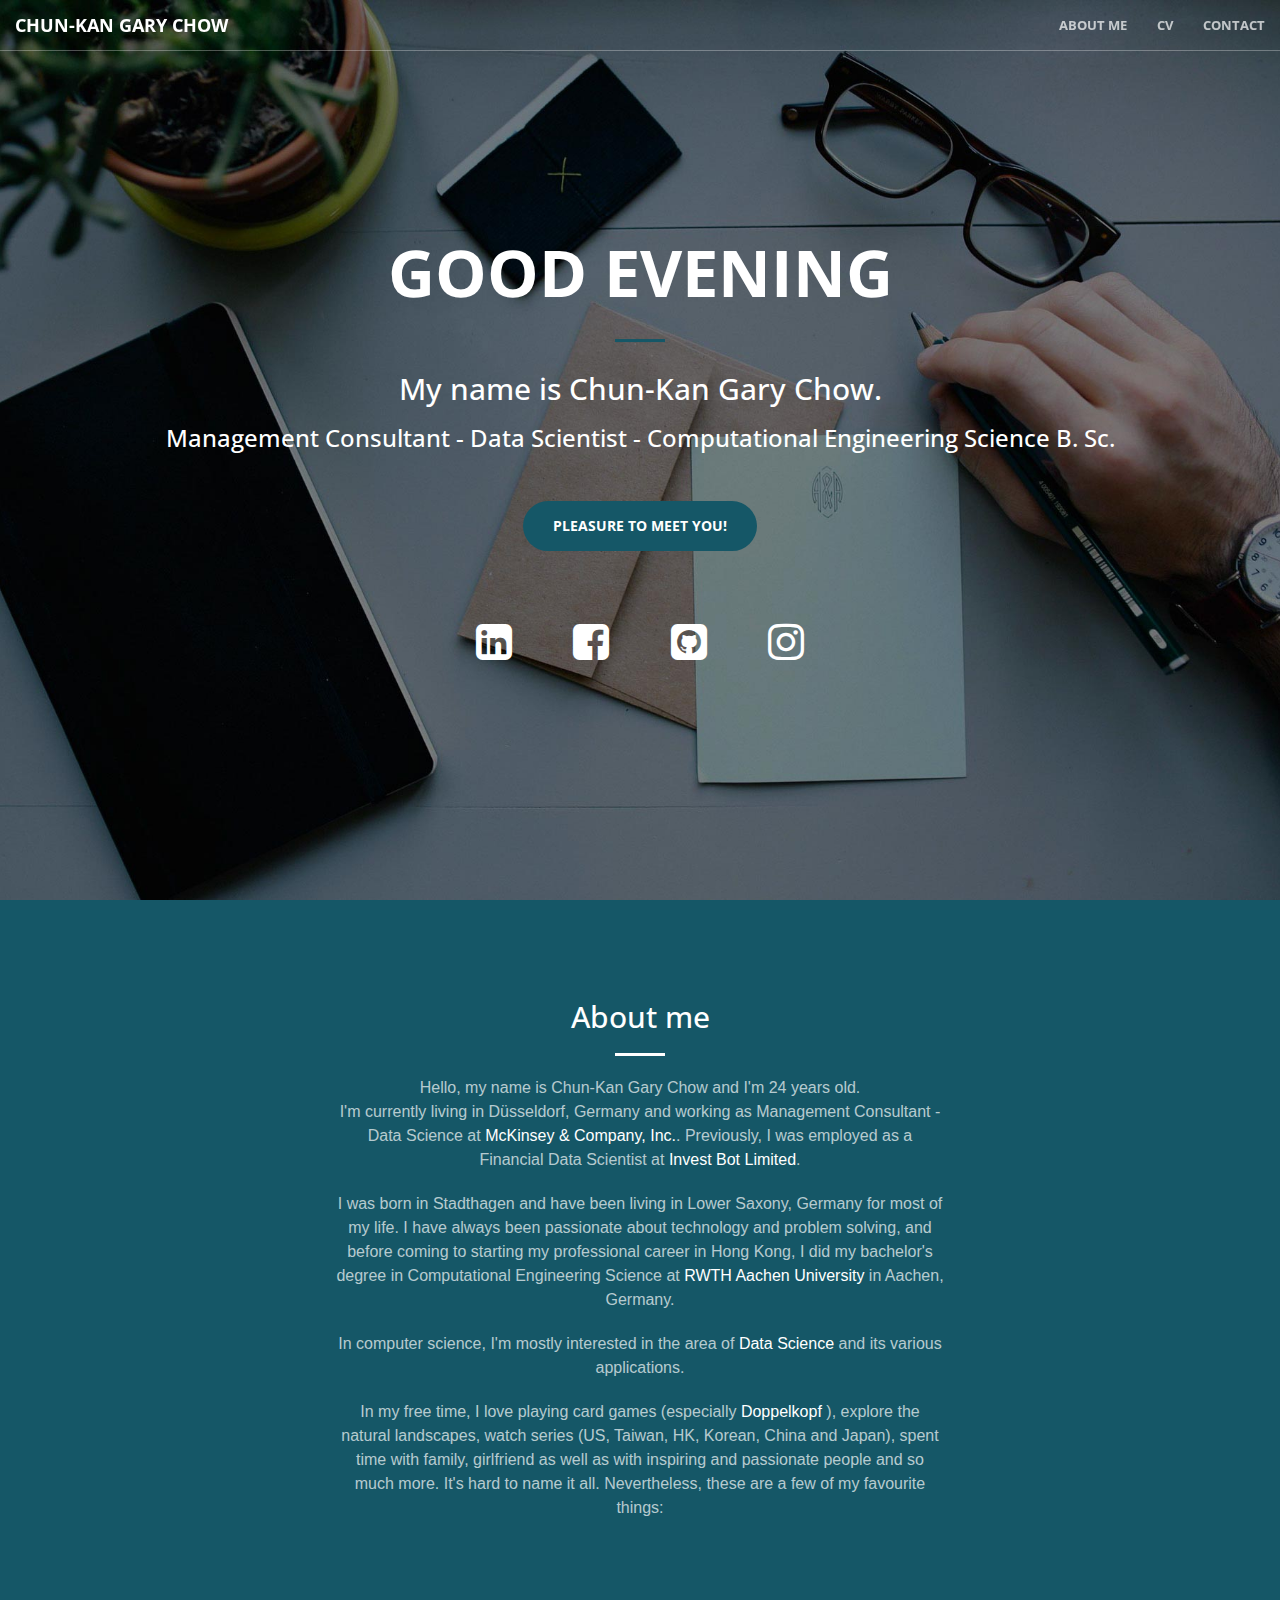
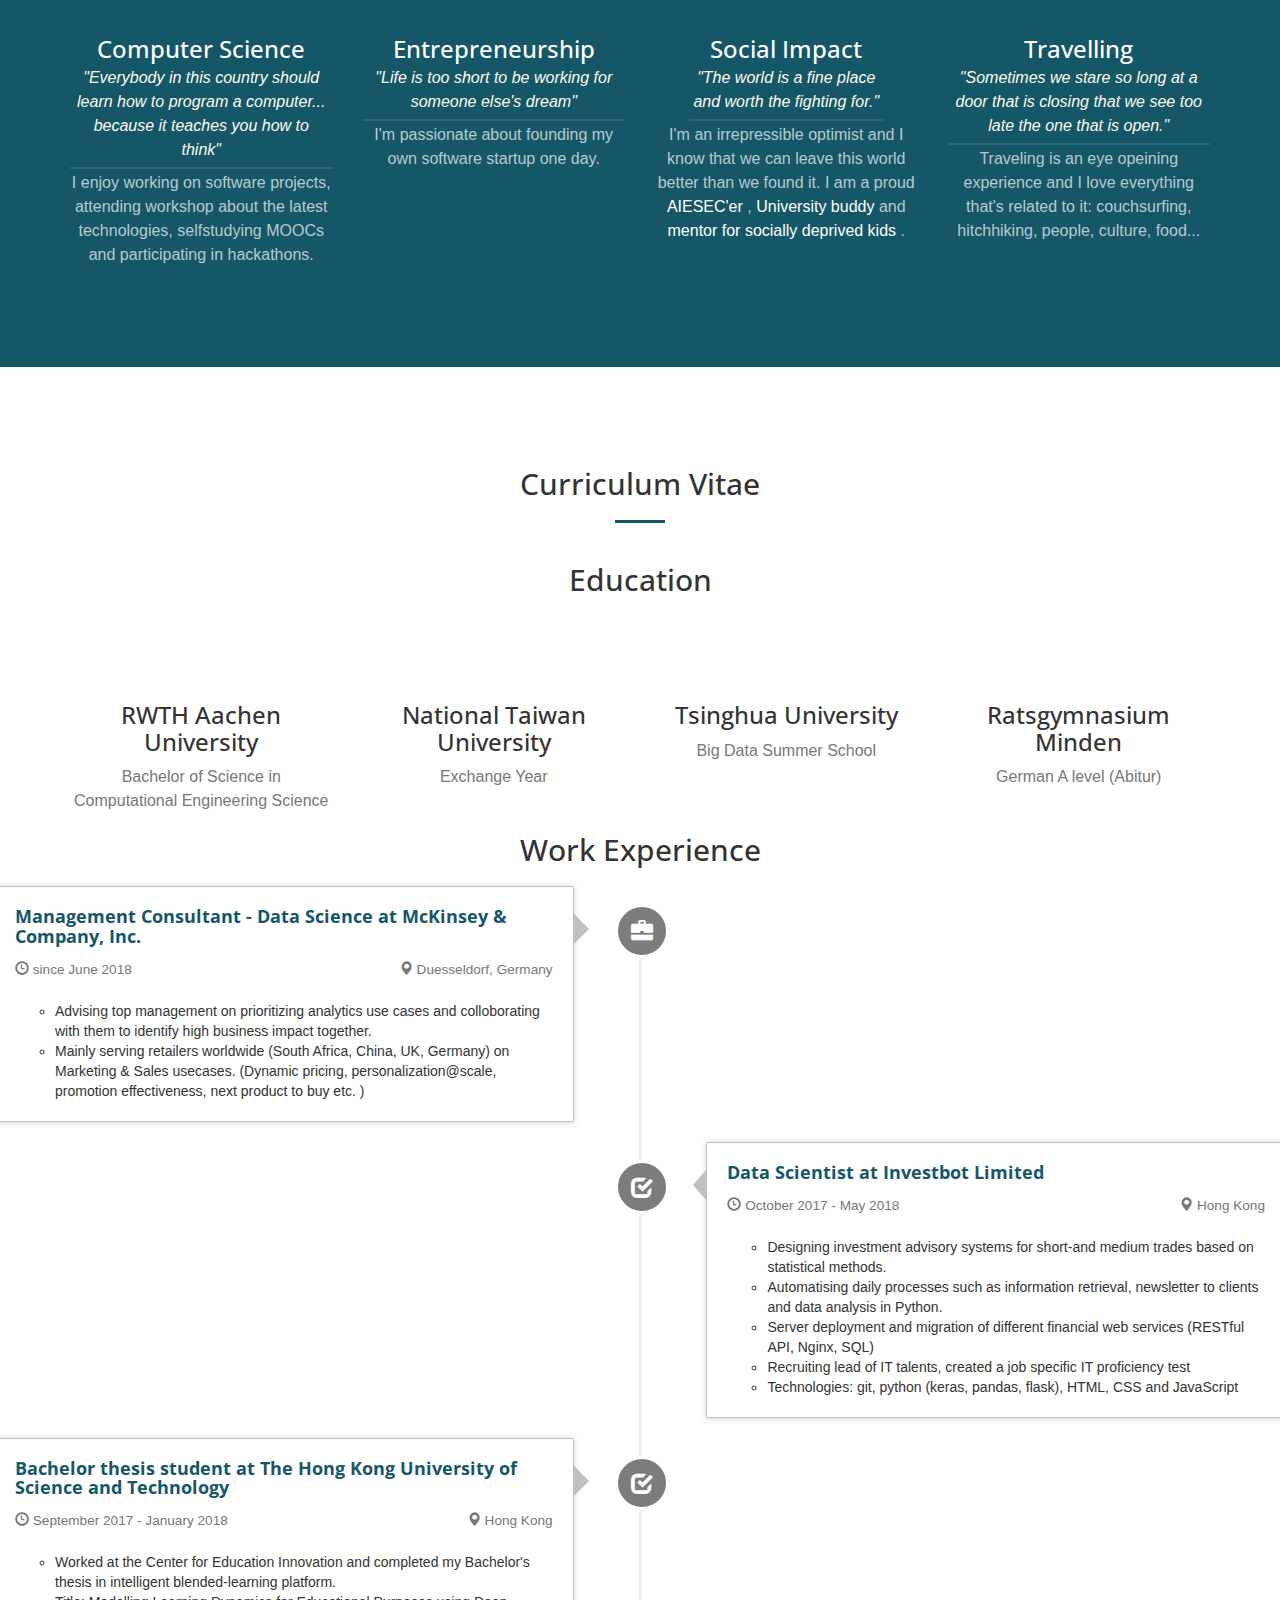
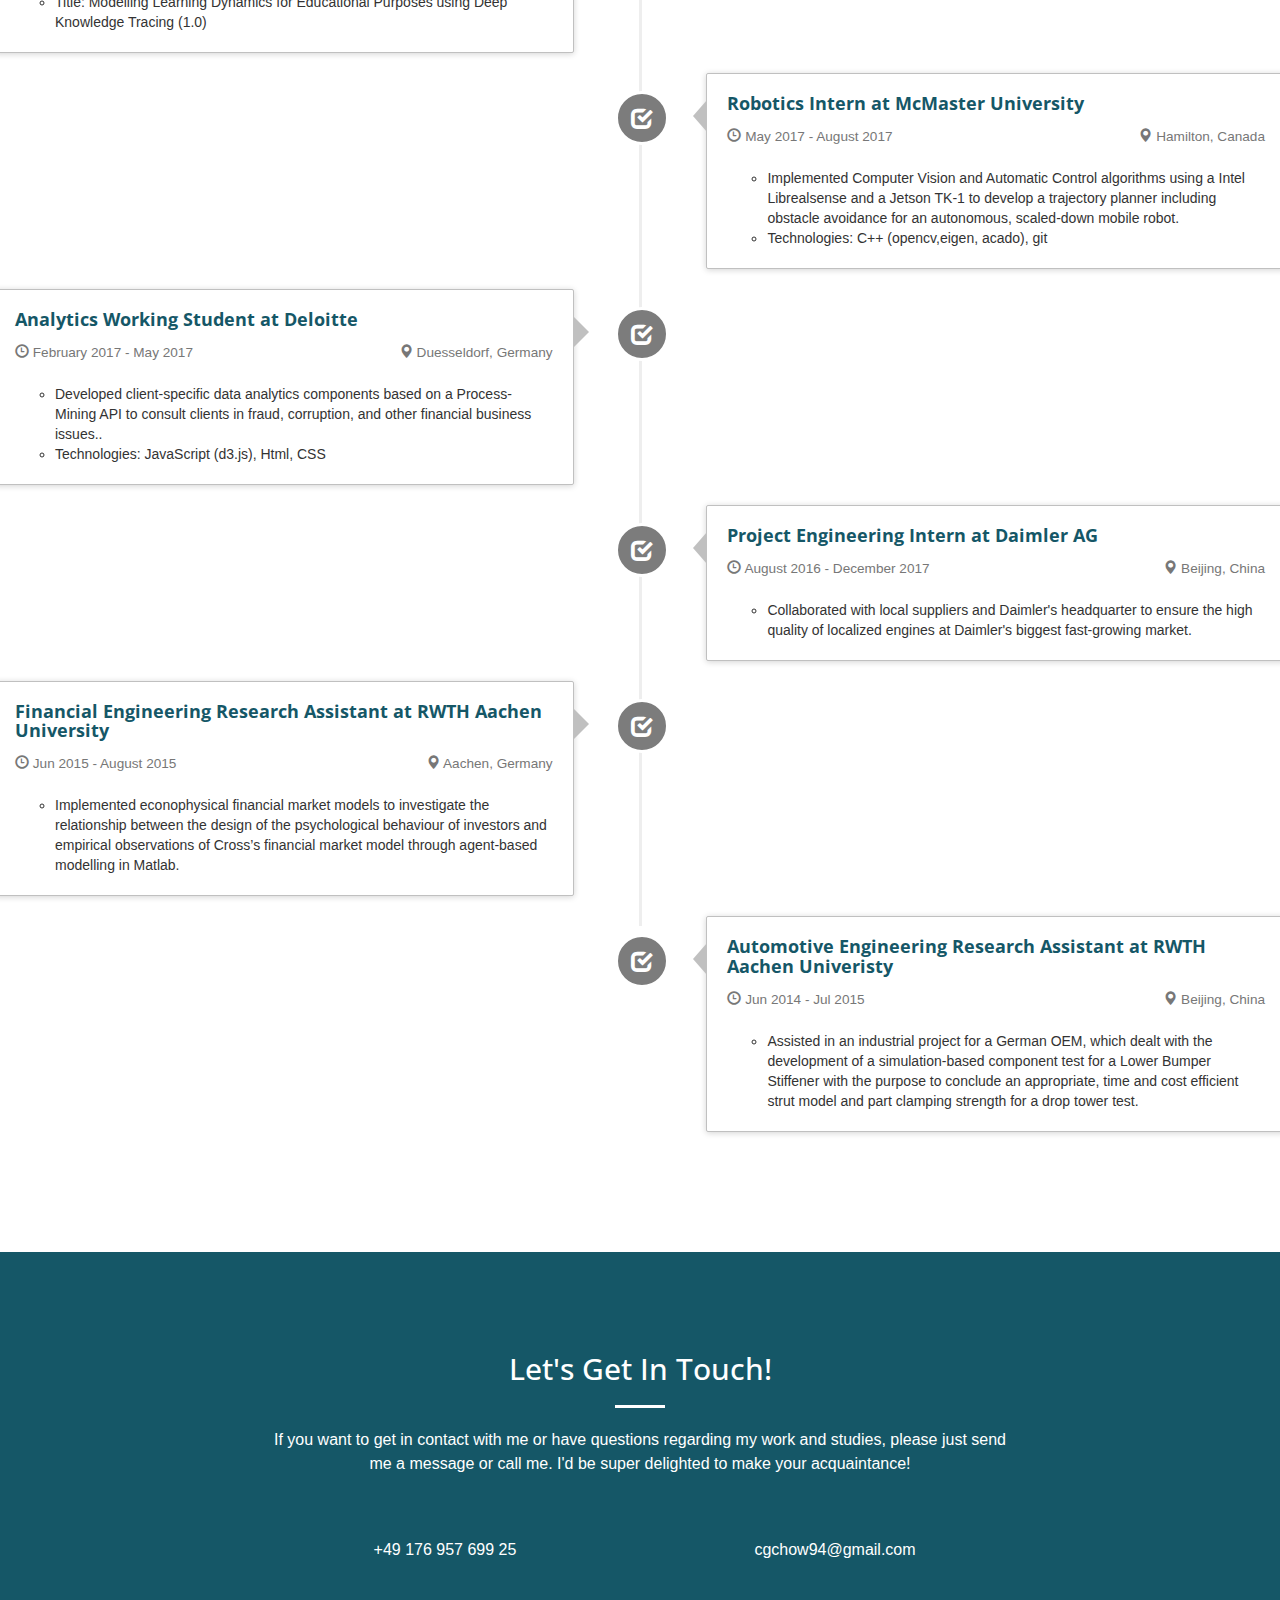
<file: index.html>
<!DOCTYPE html>
<html lang="en">

<head>

    <meta charset="utf-8">
    <meta http-equiv="X-UA-Compatible" content="IE=edge">
    <meta name="viewport" content="width=device-width, initial-scale=1">
    <meta name="description" content="Personal Website">
    <meta name="author" content="Gary Chow">

    <title>www.cgchow94.github.io - Personal website of Chun-Kan Gary Chow. Management Consultant - Data Science at McKinsey & Company, Inc., Graduate of Computational Engineering Science, RWTH Aachen University.</title>

    <!-- Bootstrap Core CSS -->
    <link rel="stylesheet" href="css/bootstrap.min.css" type="text/css">

    <!-- Custom Fonts -->
    <link href='http://fonts.googleapis.com/css?family=Open+Sans:300italic,400italic,600italic,700italic,800italic,400,300,600,700,800' rel='stylesheet' type='text/css'>
    <link href='http://fonts.googleapis.com/css?family=Merriweather:400,300,300italic,400italic,700,700italic,900,900italic' rel='stylesheet' type='text/css'>


    <link rel="stylesheet" href="font-awesome-4.6.3/css/font-awesome.min.css" type="text/css">

    <!-- Plugin CSS -->
    <link rel="stylesheet" href="css/animate.min.css" type="text/css">

    <!-- Custom CSS -->
    <link rel="stylesheet" href="css/creative.css" type="text/css">
    <link rel="stylesheet" href="css/myIcons.css" type="text/css">
    <link rel="stylesheet" href="css/myStyles.css" type="text/css">
    <link rel="stylesheet" href="css/myTimeline.css" type="text/css">





    <!-- HTML5 Shim and Respond.js IE8 support of HTML5 elements and media queries -->
    <!-- WARNING: Respond.js doesn't work if you view the page via file:// -->
    <!--[if lt IE 9]>
        <script src="https://oss.maxcdn.com/libs/html5shiv/3.7.0/html5shiv.js"></script>
        <script src="https://oss.maxcdn.com/libs/respond.js/1.4.2/respond.min.js"></script>
    <![endif]-->

</head>

<body id="page-top">

    <nav id="mainNav" class="navbar navbar-default navbar-fixed-top">
        <div class="container-fluid">
            <!-- Brand and toggle get grouped for better mobile display -->
            <div class="navbar-header">
                <button type="button" class="navbar-toggle collapsed" data-toggle="collapse" data-target="#bs-example-navbar-collapse-1">
                    <span class="sr-only">Toggle navigation</span>
                    <span class="icon-bar"></span>
                    <span class="icon-bar"></span>
                    <span class="icon-bar"></span>
                </button>
                <a class="navbar-brand page-scroll" href="#page-top">Chun-Kan Gary Chow</a>
            </div>

            <!-- Collect the nav links, forms, and other content for toggling -->
            <div class="collapse navbar-collapse" id="bs-example-navbar-collapse-1">
                <ul class="nav navbar-nav navbar-right">
                    <li>
                        <a class="page-scroll" href="#about">About Me</a>
                    </li>
                    <li>
                        <a class="page-scroll" href="#cv">CV</a>
                    </li>
                   <!-- <li>
                        <a class="page-scroll" href="#portfolio">Projects</a>
                    </li> -->
                    <li>
                        <a class="page-scroll" href="#contact">Contact</a>
                    </li>
                </ul>
            </div>
            <!-- /.navbar-collapse -->
        </div>
        <!-- /.container-fluid -->
    </nav>

    <header>
        <div class="header-content">
            <div class="header-content-inner">
                <h1 id="greeting"></h1>
                <hr>
                <h2>My name is Chun-Kan Gary Chow.  </h2>
                <h3>Management Consultant  -  Data Scientist  -  Computational Engineering Science B. Sc.</h3>
                <p></p>
                <a href="#about" class="btn btn-primary btn-xl page-scroll">Pleasure to meet you!</a>
            </div>



            <div class="container social-links-container">
                    <div class="row">
                        <div class="col-md-1 col-md-offset-4 text-center">
                            <div class="service-box">
                                <a class="social-link" href="https://www.linkedin.com/in/chow94/">
                                    <i class="fa fa-3x fa my-li-sq wow bounceIn"></i>
                                </a>
                            </div>
                        </div>
                        <div class="col-md-1 text-center">
                            <div class="service-box">
                                <a class="social-link" href="https://www.facebook.com/gary.chow1994">
                                    <i class="fa fa-3x fa-facebook-square wow bounceIn" data-wow-delay=".1s"></i>
                                </a>
                            </div>
                        </div>
                        <div class="col-md-1 text-center">
                            <div class="service-box">
                                <a class="social-link" href="https://github.com/cgchow94">
                                    <i class="fa fa-3x fa-github-square wow bounceIn" data-wow-delay=".2s"></i>
                                </a>
                            </div>
                        </div>
                        <div class="col-md-1 text-center">
                            <div class="service-box">
                                <a class="social-link" href="https://www.instagram.com/gary.c.hk94/">
                                    <i class="fa fa-3x fa-instagram wow bounceIn" data-wow-delay=".3s"></i>
                                </a>
                            </div>
                        </div>
                    </div>
            </div>

        </div>
    </header>

    <section class="bg-primary" id="about">
                <div class="col-lg-3 text-center">
                    <img class="profile-img wow slideInLeft" src="img/profile.jpg" />
                </div>
                <div class="col-lg-6 text-center">
                    <h2 class="section-heading">About me</h2>
                    <hr class="light">
                    <p class="text-faded">
                        Hello, my name is Chun-Kan Gary Chow and I'm 24 years old. <br>I'm currently living in Düsseldorf, Germany and working as Management Consultant - Data Science at <a href="https://www.mckinsey.de">McKinsey & Company, Inc.</a>. Previously, I was employed as a Financial Data Scientist at  <a href="https://www.linkedin.com/company/invest-bots-limited/?originalSubdomain=hk">Invest Bot Limited</a>.
                    </p>
                    <p class="text-faded">
                        I was born in Stadthagen and have been living in Lower Saxony, Germany for most of my life. I have always been passionate about technology and problem solving, and before coming to starting my professional career in Hong Kong, I did my bachelor's degree in Computational Engineering Science at <a href="http://www.rwth-aachen.de/cms/~a/root/?lidx=1"> RWTH Aachen University </a> in Aachen, Germany.
                    </p>
                    <p class="text-faded">
                        In computer science, I'm mostly interested in the area of <a href="#">Data Science</a> and its various applications.
                    </p>
                    <p class="text-faded">
                        In my free time, I love playing card games (especially <a href="https://en.wikipedia.org/wiki/Doppelkopf"> Doppelkopf </a>), explore the natural landscapes, watch series (US, Taiwan, HK, Korean, China and Japan), spent time with family, girlfriend as well as with inspiring and passionate people and so much more. It's hard to name it all. Nevertheless, these are a few of my favourite things:
                    </p>
                </div>
                <div class="col-lg-3 text-center">
                </div>

        <!-- INTERESTS -->


        <div class="container">
            <div class="row">
                <div class="col-lg-3 col-md-6 text-center">
                    <div class="service-box">
                        <i class="fa fa-4x fa fa-code wow bounceIn"></i>
                        <h3 class="favourite-thing-heading">Computer Science</h3>
                        <p class="text-faded"><span data-tooltip="Steve Jobs" data-tooltip-position="left" class="quote">"Everybody in this country should learn how to program a computer... because it teaches you how to think"</span><br>
                        <span class="favourite-thing-explanation">I enjoy working on software projects, attending workshop about the latest technologies, selfstudying MOOCs and participating in hackathons.</span> </p>
                    </div>
                </div>
                <div class="col-lg-3 col-md-6 text-center">
                    <div class="service-box">
                        <i class="fa fa-4x fa-lightbulb-o wow bounceIn" data-wow-delay=".1s"></i>
                        <h3 class="favourite-thing-heading">Entrepreneurship</h3>
                        <p class="text-faded"><span data-tooltip="Hugh Hefner" data-tooltip-position="left" class="quote">"Life is too short to be working for someone else's dream"</span> <br> <span class="favourite-thing-explanation">I'm passionate about founding my own software startup one day.</span> </p>
                    </div>
                </div>
                <div class="col-lg-3 col-md-6 text-center">
                    <div class="service-box">
                        <i class="fa fa-4x fa-heart wow bounceIn" data-wow-delay=".2s"></i>
                        <h3 class="favourite-thing-heading">Social Impact</h3>
                        <p class="text-faded"><span data-tooltip="Ernest Hemingway" data-tooltip-position="right" class="quote">"The world is a fine place <br>and worth the fighting for."</span> <br> <span class="favourite-thing-explanation">I'm an irrepressible optimist and I know that we can leave this world better than we found it. I am a proud <a href="http://aiesec.cn/en/discover-china/"> AIESEC'er </a>, <a href="http://www.rwth-aachen.de/cms/root/Studium/Im-Studium/Engagement-Freizeit/Engagement-International/~bpei/BeBuddy/?lidx=1"> University buddy </a> and <a href="https://www.schuelernavi.de/"> mentor for socially deprived kids </a>.  <span></p>
                    </div>
                </div>
                <div class="col-lg-3 col-md-6 text-center">
                    <div class="service-box">
                        <i class="fa fa-4x  fa-globe wow bounceIn" data-wow-delay=".3s"></i>
                        <h3 class="favourite-thing-heading">Travelling</h3>
                        <p class="text-faded"><span data-tooltip="Alexander Graham Bell" data-tooltip-position="right" class="quote">"Sometimes we stare so long at a door that is closing that we see too late the one that is open."</span> <br> <span class="favourite-thing-explanation">Traveling is an eye opeining experience and I love everything that's related to it: couchsurfing, hitchhiking, people, culture, food... <span> </p>
                    </div>
                </div>
            </div>
        </div>

    </section>

<!-- CV -->

<section id="cv">
      <div class="container">
            <div class="row">
                <div class="col-lg-12 text-center">
                    <h2 class="section-heading">Curriculum Vitae</h2>
                    <hr class="primary">
                </div>
            </div>
        </div>
        <div class="container">
            <div class="row">
                <div class="col-lg-12 text-center">
                    <h2>Education</h2>
                </div>
            </div>
        </div>
        <div class="container">
            <div class="row">
                <div class="col-lg-3 col-md-6 text-center">
                    <div class="service-box">
                        <i class="fa fa-4x fa-graduation-cap wow bounceIn text-primary"></i>
                        <h3>RWTH Aachen University</h3>
                        <p class="text-muted">Bachelor of Science in Computational Engineering Science</p>
                    </div>
                </div>
                <div class="col-lg-3 col-md-6 text-center">
                    <div class="service-box">
                        <i class="fa fa-4x fa-university wow bounceIn text-primary"></i>
                        <h3>National Taiwan University</h3>
                        <p class="text-muted">Exchange Year</p>
                    </div>
                </div>
                <div class="col-lg-3 col-md-6 text-center">
                    <div class="service-box">
                        <i class="fa fa-4x fa-university wow bounceIn text-primary"></i>
                        <h3>Tsinghua University</h3>
                        <p class="text-muted">Big Data Summer School</p>
                    </div>
                </div>
                <div class="col-lg-3 col-md-6 text-center">
                    <div class="service-box">
                        <i class="fa fa-4x fa-university wow bounceIn text-primary"></i>
                        <h3>Ratsgymnasium Minden</h3>
                        <p class="text-muted">German A level (Abitur)</p>
                    </div>
                </div>
            </div>
        </div>
        <div class="container">
            <div class="row">
                <div class="col-lg-12 text-center">
                    <h2>Work Experience</h2>
                </div>
            </div>
        </div>

        <div class="row">
            <div class="col-md-12">
                <ul class="timeline">
                  <li class="timeline-item">
                      <div class="timeline-badge"><i class="glyphicon glyphicon-briefcase"></i></div>
                      <div class="timeline-panel">
                          <div class="timeline-heading">
                              <h4 class="timeline-title">Management Consultant - Data Science at McKinsey & Company, Inc.</h4>
                              <div id='textbox'>
                                  <p class='alignleft'>
                                      <small class="text-muted">
                                          <i class="glyphicon glyphicon-time"></i>
                                      since June 2018
                                      </small>
                                  </p>
                                  <p class='alignright'>
                                      <small class="text-muted">
                                          <i class="glyphicon glyphicon-map-marker"></i>
                                          Duesseldorf, Germany
                                      </small>
                                  </p>
                              </div>
                              <div style="clear: both;"></div>
                          </div>

                          <div class="timeline-body">
                            <ul>
                              <li> Advising top management on prioritizing analytics use cases and colloborating with them to identify high business impact together. </li>
                              <li> Mainly serving retailers worldwide (South Africa, China, UK, Germany) on Marketing & Sales usecases. (Dynamic pricing, personalization@scale, promotion effectiveness, next product to buy etc. )
                            </ul>
                          </div>
                      </div>
                  </li>
                    <li class="timeline-item">
                        <div class="timeline-badge"><i class="glyphicon glyphicon-check"></i></div>
                        <div class="timeline-panel">
                            <div class="timeline-heading">
                                <h4 class="timeline-title">Data Scientist at Investbot Limited</h4>
                                <div id='textbox'>
                                    <p class='alignleft'>
                                        <small class="text-muted">
                                            <i class="glyphicon glyphicon-time"></i>
                                        October 2017 - May 2018
                                        </small>
                                    </p>
                                    <p class='alignright'>
                                        <small class="text-muted">
                                            <i class="glyphicon glyphicon-map-marker"></i>
                                            Hong Kong
                                        </small>
                                    </p>
                                </div>
                                <div style="clear: both;"></div>
                            </div>

                            <div class="timeline-body">
                              <ul>

                                <li> Designing investment advisory systems for short-and medium trades based on statistical methods. </li>
<li>Automatising daily processes such as information retrieval, newsletter to clients and data analysis in Python.</li>
<li>Server deployment and migration of different financial web services (RESTful API, Nginx, SQL)</li>
<li>Recruiting lead of IT talents, created a job specific IT proficiency test</li>
<li>Technologies: git, python (keras, pandas, flask), HTML, CSS and JavaScript</li>
                              </ul>
                            </div>
                        </div>
                    </li>
                    <li class="timeline-item">
                        <div class="timeline-badge"><i class="glyphicon glyphicon-check"></i></div>
                        <div class="timeline-panel">
                            <div class="timeline-heading">
                                <h4 class="timeline-title">Bachelor thesis student at The Hong Kong University of Science and Technology</h4>
                                <div id='textbox'>
                                    <p class='alignleft'>
                                        <small class="text-muted">
                                            <i class="glyphicon glyphicon-time"></i>
                                        September 2017 - January 2018
                                        </small>
                                    </p>
                                    <p class='alignright'>
                                        <small class="text-muted">
                                            <i class="glyphicon glyphicon-map-marker"></i>
                                            Hong Kong
                                        </small>
                                    </p>
                                </div>
                                <div style="clear: both;"></div>
                            </div>
                            <div class="timeline-body">
                              <ul>
                                <li>Worked at the Center for Education Innovation and completed my Bachelor's thesis in intelligent blended-learning platform.</li>
                                <li> Title: Modelling Learning Dynamics for Educational Purposes using Deep Knowledge Tracing (1.0) </li>
                                </ul<
                            </div>
                        </div>
                    </li>
                    <li class="timeline-item">
                        <div class="timeline-badge"><i class="glyphicon glyphicon-check"></i></div>
                        <div class="timeline-panel">
                            <div class="timeline-heading">
                                <h4 class="timeline-title">Robotics Intern at McMaster University</h4>
                                <div id='textbox'>
                                    <p class='alignleft'>
                                        <small class="text-muted">
                                            <i class="glyphicon glyphicon-time"></i>
                                        May 2017 - August 2017
                                        </small>
                                    </p>
                                    <p class='alignright'>
                                        <small class="text-muted">
                                            <i class="glyphicon glyphicon-map-marker"></i>
                                            Hamilton, Canada
                                        </small>
                                    </p>
                                </div>
                                <div style="clear: both;"></div>
                            </div>
                            <div class="timeline-body">
                              <ul>
                                <li>Implemented Computer Vision and Automatic Control algorithms using a Intel Librealsense and a Jetson TK-1 to develop a trajectory planner including obstacle avoidance for an autonomous, scaled-down mobile robot. </li>
                                <li> Technologies: C++ (opencv,eigen, acado), git</li>
                              </ul>
                            </div>
                        </div>
                    </li>
                    <li class="timeline-item">
                        <div class="timeline-badge"><i class="glyphicon glyphicon-check"></i></div>
                        <div class="timeline-panel">
                            <div class="timeline-heading">
                                <h4 class="timeline-title">Analytics Working Student at Deloitte</h4>
                                <div id='textbox'>
                                    <p class='alignleft'>
                                        <small class="text-muted">
                                            <i class="glyphicon glyphicon-time"></i>
                                        February 2017 - May 2017
                                        </small>
                                    </p>
                                    <p class='alignright'>
                                        <small class="text-muted">
                                            <i class="glyphicon glyphicon-map-marker"></i>
                                            Duesseldorf, Germany
                                        </small>
                                    </p>
                                </div>
                                <div style="clear: both;"></div>
                            </div>
                            <div class="timeline-body">
                              <ul>
                                <li>Developed client-specific data analytics components based on a Process-Mining
                                    API to consult clients in fraud, corruption, and other financial business issues..</li>
                                    <li> Technologies: JavaScript (d3.js), Html, CSS</li> </ul>
                            </div>
                        </div>
                    </li>
                    <li class="timeline-item">
                        <div class="timeline-badge"><i class="glyphicon glyphicon-check"></i></div>
                        <div class="timeline-panel">
                            <div class="timeline-heading">
                                <h4 class="timeline-title">Project Engineering Intern at Daimler AG</h4>
                                <div id='textbox'>
                                    <p class='alignleft'>
                                        <small class="text-muted">
                                            <i class="glyphicon glyphicon-time"></i>
                                        August 2016 - December 2017
                                        </small>
                                    </p>
                                    <p class='alignright'>
                                        <small class="text-muted">
                                            <i class="glyphicon glyphicon-map-marker"></i>
                                            Beijing, China
                                        </small>
                                    </p>
                                </div>
                                <div style="clear: both;"></div>
                            </div>
                            <div class="timeline-body"> <ul>
                                <li>Collaborated with local suppliers and Daimler's headquarter to ensure the high
                                    quality of localized engines at Daimler's biggest fast-growing market.</li> </ul>
                            </div>
                        </div>
                    </li>
                    <li class="timeline-item">
                        <div class="timeline-badge"><i class="glyphicon glyphicon-check"></i></div>
                        <div class="timeline-panel">
                            <div class="timeline-heading">
                                <h4 class="timeline-title">Financial Engineering Research Assistant at RWTH Aachen University</h4>
                                <div id='textbox'>
                                    <p class='alignleft'>
                                        <small class="text-muted">
                                            <i class="glyphicon glyphicon-time"></i>
                                        Jun 2015 - August 2015
                                        </small>
                                    </p>
                                    <p class='alignright'>
                                        <small class="text-muted">
                                            <i class="glyphicon glyphicon-map-marker"></i>
                                            Aachen, Germany
                                        </small>
                                    </p>
                                </div>
                                <div style="clear: both;"></div>
                            </div>
                            <div class="timeline-body"> <ul>
                                <li>Implemented econophysical financial market models to investigate the relationship between the design of the psychological behaviour of investors and empirical observations of Cross’s financial market model through agent-based modelling in Matlab.</li>
                          </ul>  </div>
                        </div>
                    </li>
                    <li class="timeline-item">
                        <div class="timeline-badge"><i class="glyphicon glyphicon-check"></i></div>
                        <div class="timeline-panel">
                            <div class="timeline-heading">
                                <h4 class="timeline-title">Automotive Engineering Research Assistant at RWTH Aachen Univeristy</h4>
                                <div id='textbox'>
                                    <p class='alignleft'>
                                        <small class="text-muted">
                                            <i class="glyphicon glyphicon-time"></i>
                                        Jun 2014 - Jul 2015
                                        </small>
                                    </p>
                                    <p class='alignright'>
                                        <small class="text-muted">
                                            <i class="glyphicon glyphicon-map-marker"></i>
                                            Beijing, China
                                        </small>
                                    </p>
                                </div>
                                <div style="clear: both;"></div>
                            </div>
                            <div class="timeline-body"> <ul>
                                <li>Assisted in an industrial project for a German OEM, which dealt with the development of a simulation-based component test for a Lower Bumper Stiffener with the purpose to conclude an appropriate, time and cost efficient strut model and part clamping strength for a drop tower test.</li> </ul>
                            </div>
                        </div>
                    </li>
                </ul>
            </div>
        </div>
</section>


    <section class=bg-primary id="contact">
        <div class="container">
            <div class="row">
                <div class="col-lg-8 col-lg-offset-2 text-center">
                    <h2 class="section-heading">Let's Get In Touch!</h2>
                    <hr class="light">
                    <p>If you want to get in contact with me or have questions regarding my work and studies, please just send me a message or call me. I'd be super delighted to make your acquaintance!</p>
                </div>
                <div class="col-lg-4 col-lg-offset-2 text-center">
                    <i class="fa fa-phone fa-3x wow bounceIn"></i>
                    <p><a  href="tel:+49 176 957 699 25"> +49 176 957 699 25</a></p>
                </div>
                <div class="col-lg-4 text-center">
                    <i class="fa fa-envelope-o fa-3x wow bounceIn" data-wow-delay=".1s"></i>
                    <p><a href="mailto:cgchow94@gmail.com">cgchow94@gmail.com</a></p>
                </div>
            </div>
        </div>
    </section>
<!-- /.banner -->
    <!-- jQuery -->
    <script src="js/jquery.js"></script>

    <!-- Bootstrap Core JavaScript -->
    <script src="js/bootstrap.min.js"></script>

    <!-- Plugin JavaScript -->
    <script src="js/jquery.easing.min.js"></script>
    <script src="js/jquery.fittext.js"></script>
    <script src="js/wow.min.js"></script>


    <!-- Custom Theme JavaScript -->
    <script src="js/creative.js"></script>
    <script src="js/greeting.js"></script>


    <!-- Global Site Tag (gtag.js) - Google Analytics -->
    <script async src="https://www.googletagmanager.com/gtag/js?id=UA-123765133-1"></script>
    <script>
      window.dataLayer = window.dataLayer || [];
      function gtag(){dataLayer.push(arguments);}
      gtag('js', new Date());

      gtag('config', 'GA_TRACKING_ID');
    </script>
</body>

</html>
</file>
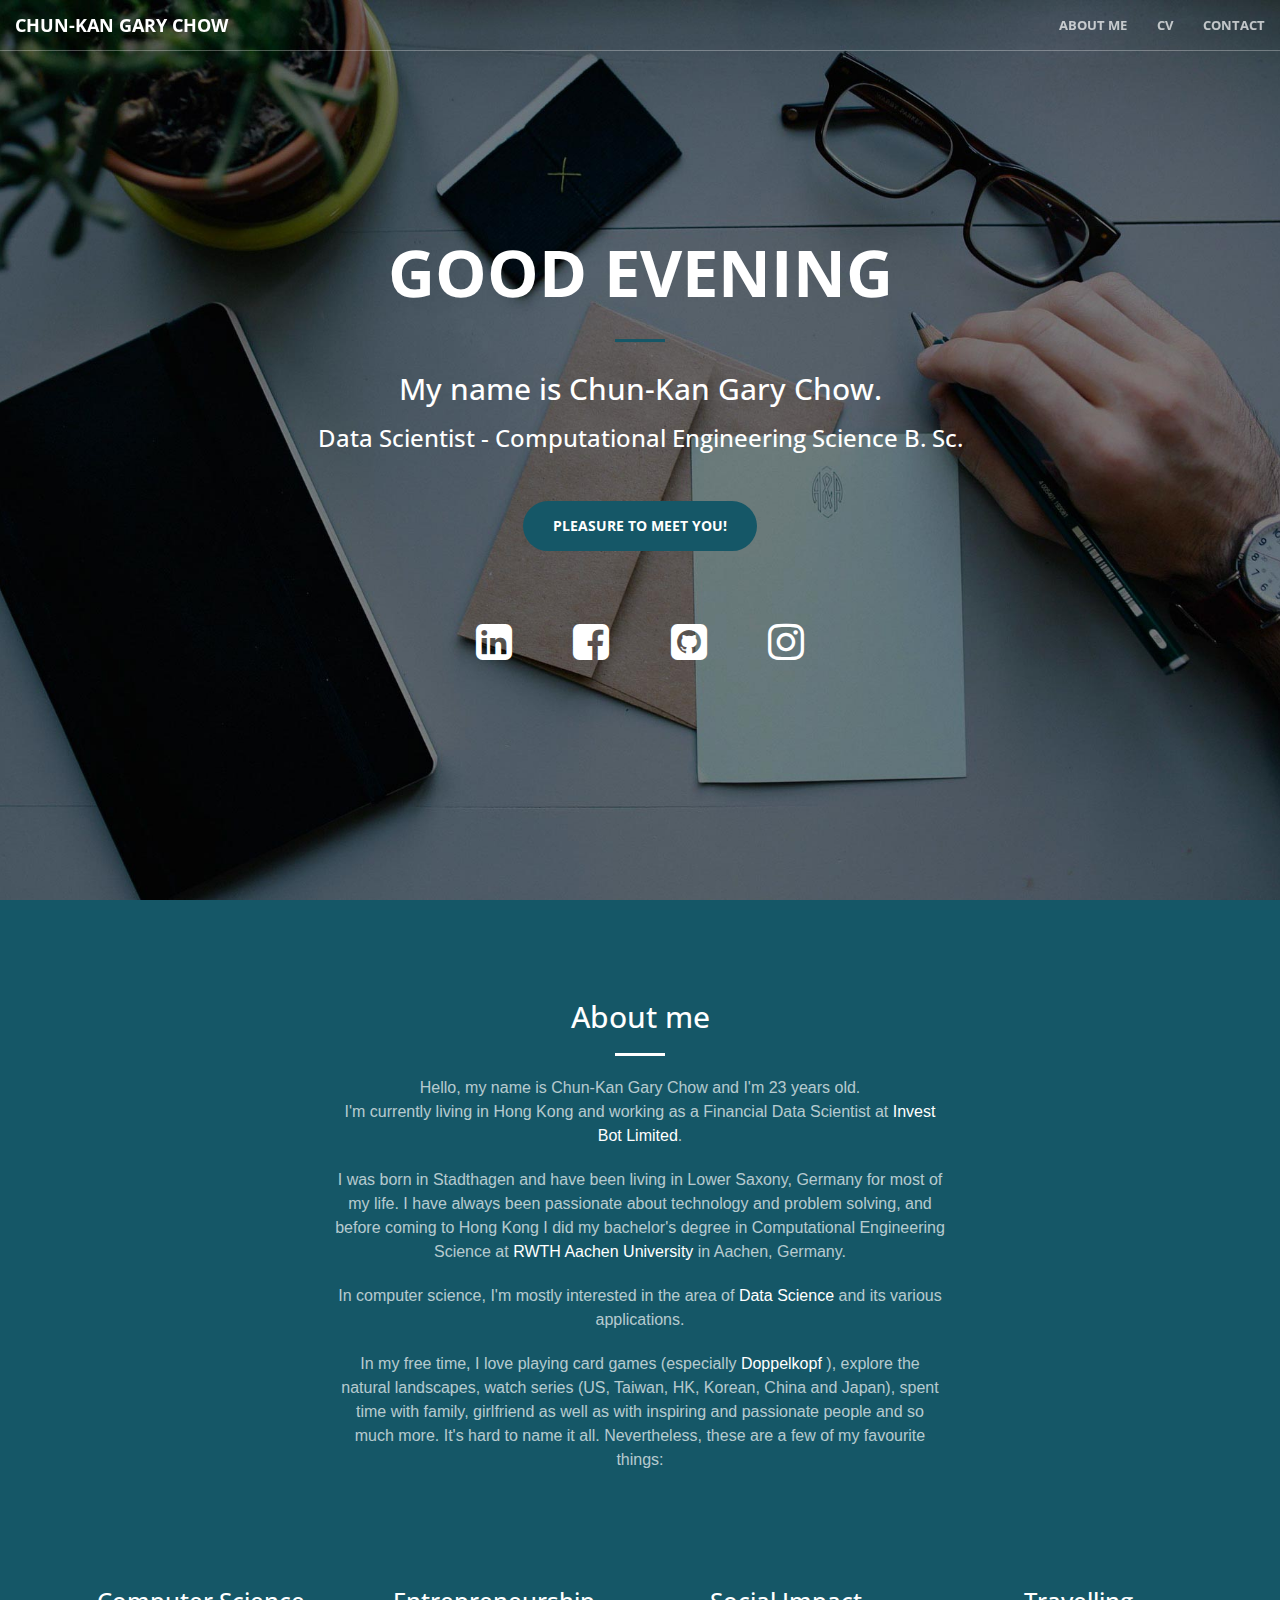
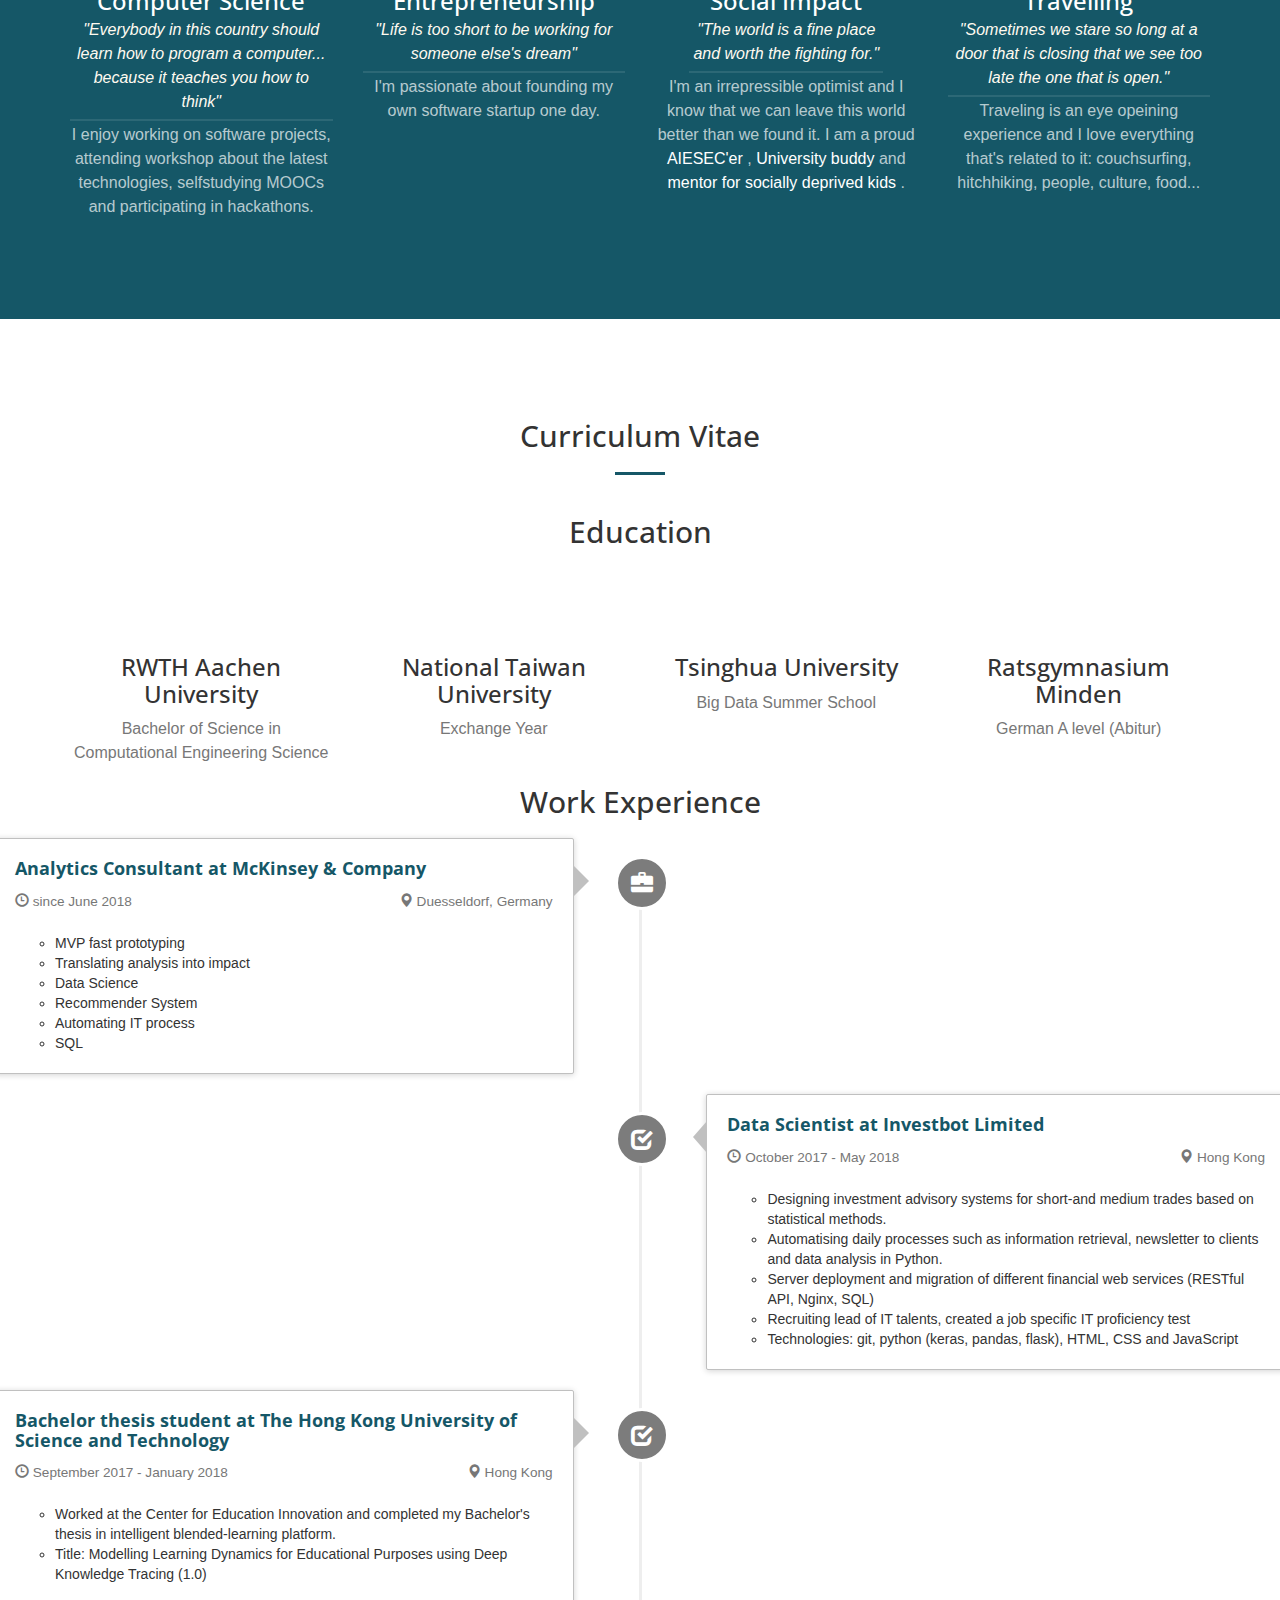
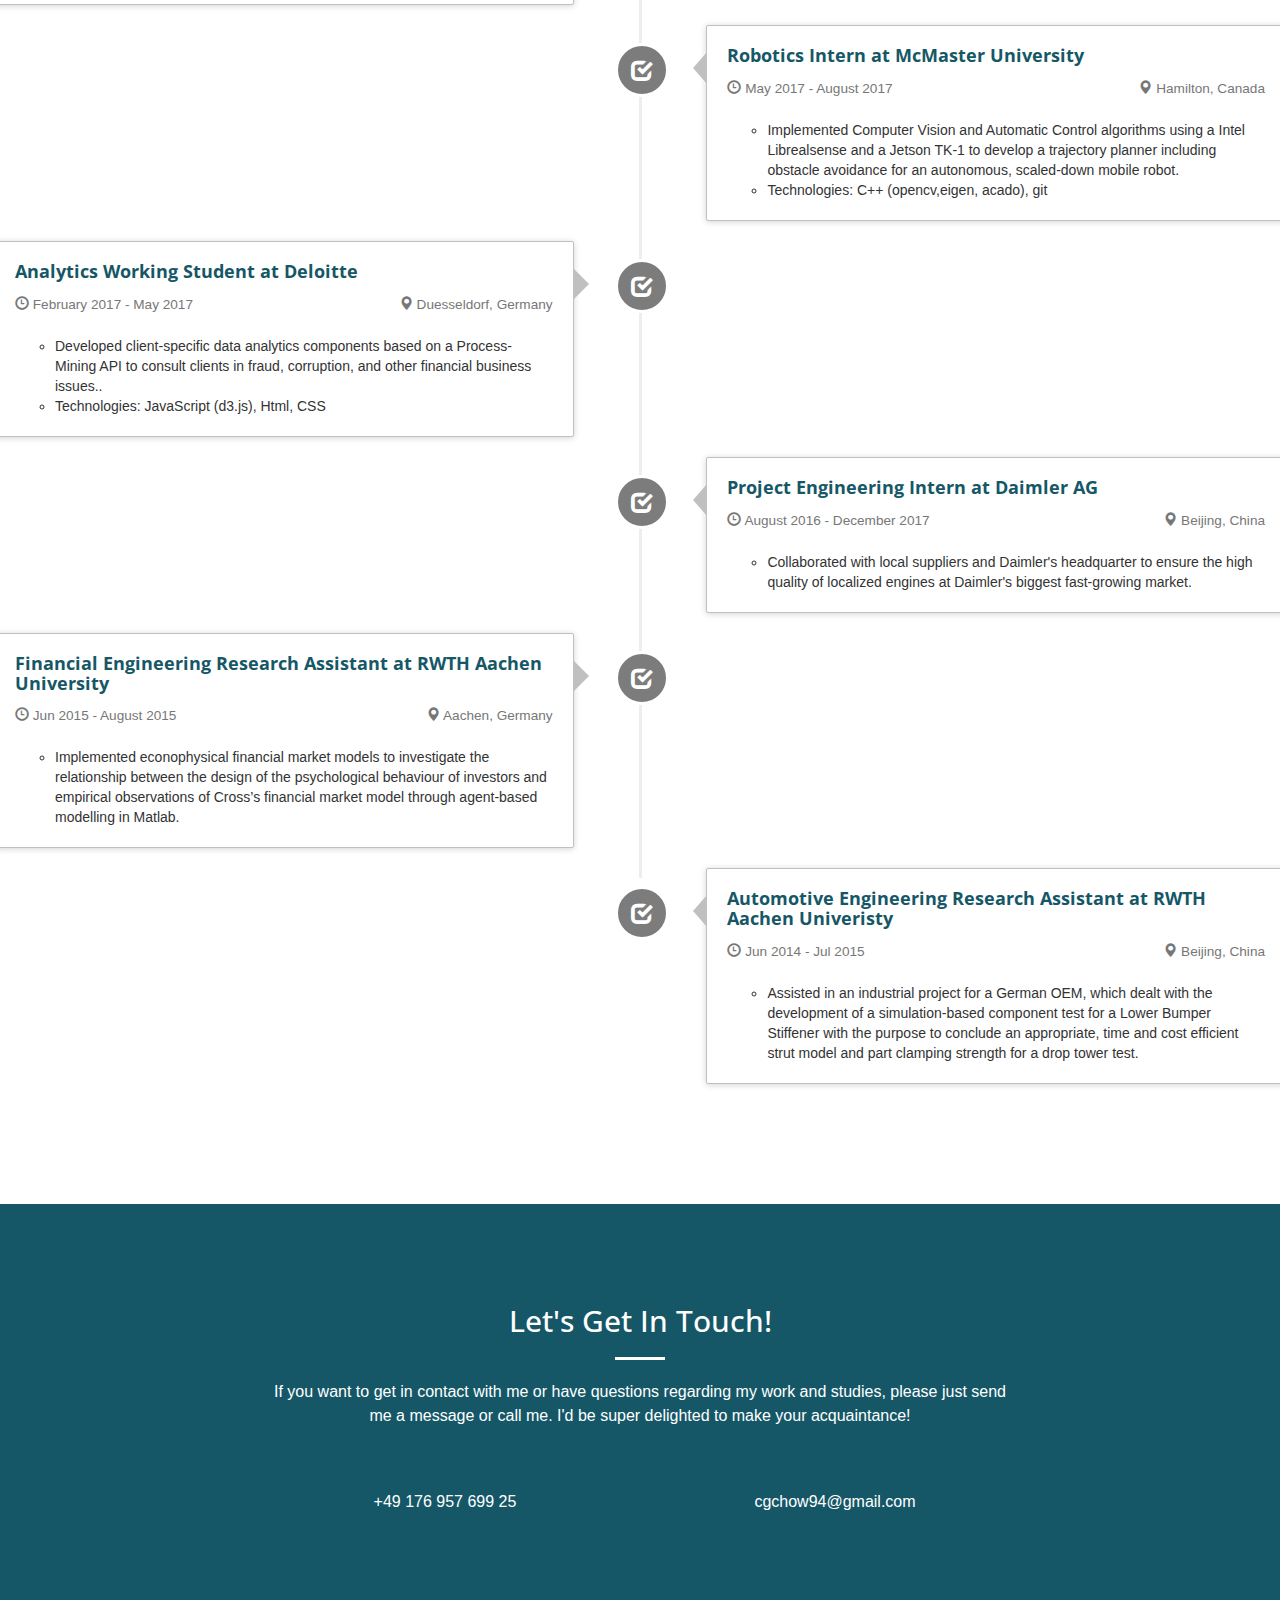
<file: index1.html>
<!DOCTYPE html>
<html lang="en">

<head>

    <meta charset="utf-8">
    <meta http-equiv="X-UA-Compatible" content="IE=edge">
    <meta name="viewport" content="width=device-width, initial-scale=1">
    <meta name="description" content="Personal Website">
    <meta name="author" content="Gary Chow">

    <title>www.cgchow94.github.io - Personal website of Chun-Kan Gary Chow. Student of Computational Engineering Science.</title>

    <!-- Bootstrap Core CSS -->
    <link rel="stylesheet" href="css/bootstrap.min.css" type="text/css">

    <!-- Custom Fonts -->
    <link href='http://fonts.googleapis.com/css?family=Open+Sans:300italic,400italic,600italic,700italic,800italic,400,300,600,700,800' rel='stylesheet' type='text/css'>
    <link href='http://fonts.googleapis.com/css?family=Merriweather:400,300,300italic,400italic,700,700italic,900,900italic' rel='stylesheet' type='text/css'>


    <link rel="stylesheet" href="font-awesome-4.6.3/css/font-awesome.min.css" type="text/css">

    <!-- Plugin CSS -->
    <link rel="stylesheet" href="css/animate.min.css" type="text/css">

    <!-- Custom CSS -->
    <link rel="stylesheet" href="css/creative.css" type="text/css">
    <link rel="stylesheet" href="css/myIcons.css" type="text/css">
    <link rel="stylesheet" href="css/myStyles.css" type="text/css">
    <link rel="stylesheet" href="css/myTimeline.css" type="text/css">





    <!-- HTML5 Shim and Respond.js IE8 support of HTML5 elements and media queries -->
    <!-- WARNING: Respond.js doesn't work if you view the page via file:// -->
    <!--[if lt IE 9]>
        <script src="https://oss.maxcdn.com/libs/html5shiv/3.7.0/html5shiv.js"></script>
        <script src="https://oss.maxcdn.com/libs/respond.js/1.4.2/respond.min.js"></script>
    <![endif]-->

</head>

<body id="page-top">

    <nav id="mainNav" class="navbar navbar-default navbar-fixed-top">
        <div class="container-fluid">
            <!-- Brand and toggle get grouped for better mobile display -->
            <div class="navbar-header">
                <button type="button" class="navbar-toggle collapsed" data-toggle="collapse" data-target="#bs-example-navbar-collapse-1">
                    <span class="sr-only">Toggle navigation</span>
                    <span class="icon-bar"></span>
                    <span class="icon-bar"></span>
                    <span class="icon-bar"></span>
                </button>
                <a class="navbar-brand page-scroll" href="#page-top">Chun-Kan Gary Chow</a>
            </div>

            <!-- Collect the nav links, forms, and other content for toggling -->
            <div class="collapse navbar-collapse" id="bs-example-navbar-collapse-1">
                <ul class="nav navbar-nav navbar-right">
                    <li>
                        <a class="page-scroll" href="#about">About Me</a>
                    </li>
                    <li>
                        <a class="page-scroll" href="#cv">CV</a>
                    </li>
                   <!-- <li>
                        <a class="page-scroll" href="#portfolio">Projects</a>
                    </li> -->
                    <li>
                        <a class="page-scroll" href="#contact">Contact</a>
                    </li>
                </ul>
            </div>
            <!-- /.navbar-collapse -->
        </div>
        <!-- /.container-fluid -->
    </nav>

    <header>
        <div class="header-content">
            <div class="header-content-inner">
                <h1 id="greeting"></h1>
                <hr>
                <h2>My name is Chun-Kan Gary Chow.  </h2>
                <h3>Data Scientist  -  Computational Engineering Science B. Sc.</h3>
                <p></p>
                <a href="#about" class="btn btn-primary btn-xl page-scroll">Pleasure to meet you!</a>
            </div>



            <div class="container social-links-container">
                    <div class="row">
                        <div class="col-md-1 col-md-offset-4 text-center">
                            <div class="service-box">
                                <a class="social-link" href="https://www.linkedin.com/in/chow94/">
                                    <i class="fa fa-3x fa my-li-sq wow bounceIn"></i>
                                </a>
                            </div>
                        </div>
                        <div class="col-md-1 text-center">
                            <div class="service-box">
                                <a class="social-link" href="https://www.facebook.com/gary.chow1994">
                                    <i class="fa fa-3x fa-facebook-square wow bounceIn" data-wow-delay=".1s"></i>
                                </a>
                            </div>
                        </div>
                        <div class="col-md-1 text-center">
                            <div class="service-box">
                                <a class="social-link" href="https://github.com/cgchow94">
                                    <i class="fa fa-3x fa-github-square wow bounceIn" data-wow-delay=".2s"></i>
                                </a>
                            </div>
                        </div>
                        <div class="col-md-1 text-center">
                            <div class="service-box">
                                <a class="social-link" href="https://www.instagram.com/gary.c.hk94/">
                                    <i class="fa fa-3x fa-instagram wow bounceIn" data-wow-delay=".3s"></i>
                                </a>
                            </div>
                        </div>
                    </div>
            </div>

        </div>
    </header>

    <section class="bg-primary" id="about">
                <div class="col-lg-3 text-center">
                    <img class="profile-img wow slideInLeft" src="img/profile.jpg" />
                </div>
                <div class="col-lg-6 text-center">
                    <h2 class="section-heading">About me</h2>
                    <hr class="light">
                    <p class="text-faded">
                        Hello, my name is Chun-Kan Gary Chow and I'm 23 years old. <br>I'm currently living in Hong Kong and working as a Financial Data Scientist at  <a href="https://www.linkedin.com/company/invest-bots-limited/?originalSubdomain=hk">Invest Bot Limited</a>.
                    </p>
                    <p class="text-faded">
                        I was born in Stadthagen and have been living in Lower Saxony, Germany for most of my life. I have always been passionate about technology and problem solving, and before coming to Hong Kong I did my bachelor's degree in Computational Engineering Science at <a href="http://www.rwth-aachen.de/cms/~a/root/?lidx=1"> RWTH Aachen University </a> in Aachen, Germany.
                    </p>
                    <p class="text-faded">
                        In computer science, I'm mostly interested in the area of <a href="#">Data Science</a> and its various applications.
                    </p>
                    <p class="text-faded">
                        In my free time, I love playing card games (especially <a href="https://en.wikipedia.org/wiki/Doppelkopf"> Doppelkopf </a>), explore the natural landscapes, watch series (US, Taiwan, HK, Korean, China and Japan), spent time with family, girlfriend as well as with inspiring and passionate people and so much more. It's hard to name it all. Nevertheless, these are a few of my favourite things:
                    </p>
                </div>
                <div class="col-lg-3 text-center">
                </div>

        <!-- INTERESTS -->


        <div class="container">
            <div class="row">
                <div class="col-lg-3 col-md-6 text-center">
                    <div class="service-box">
                        <i class="fa fa-4x fa fa-code wow bounceIn"></i>
                        <h3 class="favourite-thing-heading">Computer Science</h3>
                        <p class="text-faded"><span data-tooltip="Steve Jobs" data-tooltip-position="left" class="quote">"Everybody in this country should learn how to program a computer... because it teaches you how to think"</span><br>
                        <span class="favourite-thing-explanation">I enjoy working on software projects, attending workshop about the latest technologies, selfstudying MOOCs and participating in hackathons.</span> </p>
                    </div>
                </div>
                <div class="col-lg-3 col-md-6 text-center">
                    <div class="service-box">
                        <i class="fa fa-4x fa-lightbulb-o wow bounceIn" data-wow-delay=".1s"></i>
                        <h3 class="favourite-thing-heading">Entrepreneurship</h3>
                        <p class="text-faded"><span data-tooltip="Hugh Hefner" data-tooltip-position="left" class="quote">"Life is too short to be working for someone else's dream"</span> <br> <span class="favourite-thing-explanation">I'm passionate about founding my own software startup one day.</span> </p>
                    </div>
                </div>
                <div class="col-lg-3 col-md-6 text-center">
                    <div class="service-box">
                        <i class="fa fa-4x fa-heart wow bounceIn" data-wow-delay=".2s"></i>
                        <h3 class="favourite-thing-heading">Social Impact</h3>
                        <p class="text-faded"><span data-tooltip="Ernest Hemingway" data-tooltip-position="right" class="quote">"The world is a fine place <br>and worth the fighting for."</span> <br> <span class="favourite-thing-explanation">I'm an irrepressible optimist and I know that we can leave this world better than we found it. I am a proud <a href="http://aiesec.cn/en/discover-china/"> AIESEC'er </a>, <a href="http://www.rwth-aachen.de/cms/root/Studium/Im-Studium/Engagement-Freizeit/Engagement-International/~bpei/BeBuddy/?lidx=1"> University buddy </a> and <a href="https://www.schuelernavi.de/"> mentor for socially deprived kids </a>.  <span></p>
                    </div>
                </div>
                <div class="col-lg-3 col-md-6 text-center">
                    <div class="service-box">
                        <i class="fa fa-4x  fa-globe wow bounceIn" data-wow-delay=".3s"></i>
                        <h3 class="favourite-thing-heading">Travelling</h3>
                        <p class="text-faded"><span data-tooltip="Alexander Graham Bell" data-tooltip-position="right" class="quote">"Sometimes we stare so long at a door that is closing that we see too late the one that is open."</span> <br> <span class="favourite-thing-explanation">Traveling is an eye opeining experience and I love everything that's related to it: couchsurfing, hitchhiking, people, culture, food... <span> </p>
                    </div>
                </div>
            </div>
        </div>

    </section>

<!-- CV -->

<section id="cv">
      <div class="container">
            <div class="row">
                <div class="col-lg-12 text-center">
                    <h2 class="section-heading">Curriculum Vitae</h2>
                    <hr class="primary">
                </div>
            </div>
        </div>
        <div class="container">
            <div class="row">
                <div class="col-lg-12 text-center">
                    <h2>Education</h2>
                </div>
            </div>
        </div>
        <div class="container">
            <div class="row">
                <div class="col-lg-3 col-md-6 text-center">
                    <div class="service-box">
                        <i class="fa fa-4x fa-graduation-cap wow bounceIn text-primary"></i>
                        <h3>RWTH Aachen University</h3>
                        <p class="text-muted">Bachelor of Science in Computational Engineering Science</p>
                    </div>
                </div>
                <div class="col-lg-3 col-md-6 text-center">
                    <div class="service-box">
                        <i class="fa fa-4x fa-university wow bounceIn text-primary"></i>
                        <h3>National Taiwan University</h3>
                        <p class="text-muted">Exchange Year</p>
                    </div>
                </div>
                <div class="col-lg-3 col-md-6 text-center">
                    <div class="service-box">
                        <i class="fa fa-4x fa-university wow bounceIn text-primary"></i>
                        <h3>Tsinghua University</h3>
                        <p class="text-muted">Big Data Summer School</p>
                    </div>
                </div>
                <div class="col-lg-3 col-md-6 text-center">
                    <div class="service-box">
                        <i class="fa fa-4x fa-university wow bounceIn text-primary"></i>
                        <h3>Ratsgymnasium Minden</h3>
                        <p class="text-muted">German A level (Abitur)</p>
                    </div>
                </div>
            </div>
        </div>
        <div class="container">
            <div class="row">
                <div class="col-lg-12 text-center">
                    <h2>Work Experience</h2>
                </div>
            </div>
        </div>

        <div class="row">
            <div class="col-md-12">
                <ul class="timeline">
                  <li class="timeline-item">
                      <div class="timeline-badge"><i class="glyphicon glyphicon-briefcase"></i></div>
                      <div class="timeline-panel">
                          <div class="timeline-heading">
                              <h4 class="timeline-title">Analytics Consultant at McKinsey & Company</h4>
                              <div id='textbox'>
                                  <p class='alignleft'>
                                      <small class="text-muted">
                                          <i class="glyphicon glyphicon-time"></i>
                                      since June 2018
                                      </small>
                                  </p>
                                  <p class='alignright'>
                                      <small class="text-muted">
                                          <i class="glyphicon glyphicon-map-marker"></i>
                                          Duesseldorf, Germany
                                      </small>
                                  </p>
                              </div>
                              <div style="clear: both;"></div>
                          </div>

                          <div class="timeline-body">
                            <ul>
                              <li> MVP fast prototyping</li>
                              <li> Translating analysis into impact </li>
                              <li> Data Science　</li>
                              <li> Recommender System </li>
                              <li> Automating IT process </li>
                              <li> SQL </li>
                            </ul>
                          </div>
                      </div>
                  </li>
                    <li class="timeline-item">
                        <div class="timeline-badge"><i class="glyphicon glyphicon-check"></i></div>
                        <div class="timeline-panel">
                            <div class="timeline-heading">
                                <h4 class="timeline-title">Data Scientist at Investbot Limited</h4>
                                <div id='textbox'>
                                    <p class='alignleft'>
                                        <small class="text-muted">
                                            <i class="glyphicon glyphicon-time"></i>
                                        October 2017 - May 2018
                                        </small>
                                    </p>
                                    <p class='alignright'>
                                        <small class="text-muted">
                                            <i class="glyphicon glyphicon-map-marker"></i>
                                            Hong Kong
                                        </small>
                                    </p>
                                </div>
                                <div style="clear: both;"></div>
                            </div>

                            <div class="timeline-body">
                              <ul>

                                <li> Designing investment advisory systems for short-and medium trades based on statistical methods. </li>
<li>Automatising daily processes such as information retrieval, newsletter to clients and data analysis in Python.</li>
<li>Server deployment and migration of different financial web services (RESTful API, Nginx, SQL)</li>
<li>Recruiting lead of IT talents, created a job specific IT proficiency test</li>
<li>Technologies: git, python (keras, pandas, flask), HTML, CSS and JavaScript</li>
                              </ul>
                            </div>
                        </div>
                    </li>
                    <li class="timeline-item">
                        <div class="timeline-badge"><i class="glyphicon glyphicon-check"></i></div>
                        <div class="timeline-panel">
                            <div class="timeline-heading">
                                <h4 class="timeline-title">Bachelor thesis student at The Hong Kong University of Science and Technology</h4>
                                <div id='textbox'>
                                    <p class='alignleft'>
                                        <small class="text-muted">
                                            <i class="glyphicon glyphicon-time"></i>
                                        September 2017 - January 2018
                                        </small>
                                    </p>
                                    <p class='alignright'>
                                        <small class="text-muted">
                                            <i class="glyphicon glyphicon-map-marker"></i>
                                            Hong Kong
                                        </small>
                                    </p>
                                </div>
                                <div style="clear: both;"></div>
                            </div>
                            <div class="timeline-body">
                              <ul>
                                <li>Worked at the Center for Education Innovation and completed my Bachelor's thesis in intelligent blended-learning platform.</li>
                                <li> Title: Modelling Learning Dynamics for Educational Purposes using Deep Knowledge Tracing (1.0) </li>
                                </ul<
                            </div>
                        </div>
                    </li>
                    <li class="timeline-item">
                        <div class="timeline-badge"><i class="glyphicon glyphicon-check"></i></div>
                        <div class="timeline-panel">
                            <div class="timeline-heading">
                                <h4 class="timeline-title">Robotics Intern at McMaster University</h4>
                                <div id='textbox'>
                                    <p class='alignleft'>
                                        <small class="text-muted">
                                            <i class="glyphicon glyphicon-time"></i>
                                        May 2017 - August 2017
                                        </small>
                                    </p>
                                    <p class='alignright'>
                                        <small class="text-muted">
                                            <i class="glyphicon glyphicon-map-marker"></i>
                                            Hamilton, Canada
                                        </small>
                                    </p>
                                </div>
                                <div style="clear: both;"></div>
                            </div>
                            <div class="timeline-body">
                              <ul>
                                <li>Implemented Computer Vision and Automatic Control algorithms using a Intel Librealsense and a Jetson TK-1 to develop a trajectory planner including obstacle avoidance for an autonomous, scaled-down mobile robot. </li>
                                <li> Technologies: C++ (opencv,eigen, acado), git</li>
                              </ul>
                            </div>
                        </div>
                    </li>
                    <li class="timeline-item">
                        <div class="timeline-badge"><i class="glyphicon glyphicon-check"></i></div>
                        <div class="timeline-panel">
                            <div class="timeline-heading">
                                <h4 class="timeline-title">Analytics Working Student at Deloitte</h4>
                                <div id='textbox'>
                                    <p class='alignleft'>
                                        <small class="text-muted">
                                            <i class="glyphicon glyphicon-time"></i>
                                        February 2017 - May 2017
                                        </small>
                                    </p>
                                    <p class='alignright'>
                                        <small class="text-muted">
                                            <i class="glyphicon glyphicon-map-marker"></i>
                                            Duesseldorf, Germany
                                        </small>
                                    </p>
                                </div>
                                <div style="clear: both;"></div>
                            </div>
                            <div class="timeline-body">
                              <ul>
                                <li>Developed client-specific data analytics components based on a Process-Mining
                                    API to consult clients in fraud, corruption, and other financial business issues..</li>
                                    <li> Technologies: JavaScript (d3.js), Html, CSS</li> </ul>
                            </div>
                        </div>
                    </li>
                    <li class="timeline-item">
                        <div class="timeline-badge"><i class="glyphicon glyphicon-check"></i></div>
                        <div class="timeline-panel">
                            <div class="timeline-heading">
                                <h4 class="timeline-title">Project Engineering Intern at Daimler AG</h4>
                                <div id='textbox'>
                                    <p class='alignleft'>
                                        <small class="text-muted">
                                            <i class="glyphicon glyphicon-time"></i>
                                        August 2016 - December 2017
                                        </small>
                                    </p>
                                    <p class='alignright'>
                                        <small class="text-muted">
                                            <i class="glyphicon glyphicon-map-marker"></i>
                                            Beijing, China
                                        </small>
                                    </p>
                                </div>
                                <div style="clear: both;"></div>
                            </div>
                            <div class="timeline-body"> <ul>
                                <li>Collaborated with local suppliers and Daimler's headquarter to ensure the high
                                    quality of localized engines at Daimler's biggest fast-growing market.</li> </ul>
                            </div>
                        </div>
                    </li>
                    <li class="timeline-item">
                        <div class="timeline-badge"><i class="glyphicon glyphicon-check"></i></div>
                        <div class="timeline-panel">
                            <div class="timeline-heading">
                                <h4 class="timeline-title">Financial Engineering Research Assistant at RWTH Aachen University</h4>
                                <div id='textbox'>
                                    <p class='alignleft'>
                                        <small class="text-muted">
                                            <i class="glyphicon glyphicon-time"></i>
                                        Jun 2015 - August 2015
                                        </small>
                                    </p>
                                    <p class='alignright'>
                                        <small class="text-muted">
                                            <i class="glyphicon glyphicon-map-marker"></i>
                                            Aachen, Germany
                                        </small>
                                    </p>
                                </div>
                                <div style="clear: both;"></div>
                            </div>
                            <div class="timeline-body"> <ul>
                                <li>Implemented econophysical financial market models to investigate the relationship between the design of the psychological behaviour of investors and empirical observations of Cross’s financial market model through agent-based modelling in Matlab.</li>
                          </ul>  </div>
                        </div>
                    </li>
                    <li class="timeline-item">
                        <div class="timeline-badge"><i class="glyphicon glyphicon-check"></i></div>
                        <div class="timeline-panel">
                            <div class="timeline-heading">
                                <h4 class="timeline-title">Automotive Engineering Research Assistant at RWTH Aachen Univeristy</h4>
                                <div id='textbox'>
                                    <p class='alignleft'>
                                        <small class="text-muted">
                                            <i class="glyphicon glyphicon-time"></i>
                                        Jun 2014 - Jul 2015
                                        </small>
                                    </p>
                                    <p class='alignright'>
                                        <small class="text-muted">
                                            <i class="glyphicon glyphicon-map-marker"></i>
                                            Beijing, China
                                        </small>
                                    </p>
                                </div>
                                <div style="clear: both;"></div>
                            </div>
                            <div class="timeline-body"> <ul>
                                <li>Assisted in an industrial project for a German OEM, which dealt with the development of a simulation-based component test for a Lower Bumper Stiffener with the purpose to conclude an appropriate, time and cost efficient strut model and part clamping strength for a drop tower test.</li> </ul>
                            </div>
                        </div>
                    </li>
                </ul>
            </div>
        </div>
</section>


    <section class=bg-primary id="contact">
        <div class="container">
            <div class="row">
                <div class="col-lg-8 col-lg-offset-2 text-center">
                    <h2 class="section-heading">Let's Get In Touch!</h2>
                    <hr class="light">
                    <p>If you want to get in contact with me or have questions regarding my work and studies, please just send me a message or call me. I'd be super delighted to make your acquaintance!</p>
                </div>
                <div class="col-lg-4 col-lg-offset-2 text-center">
                    <i class="fa fa-phone fa-3x wow bounceIn"></i>
                    <p><a  href="tel:+49 176 957 699 25"> +49 176 957 699 25</a></p>
                </div>
                <div class="col-lg-4 text-center">
                    <i class="fa fa-envelope-o fa-3x wow bounceIn" data-wow-delay=".1s"></i>
                    <p><a href="mailto:cgchow94@gmail.com">cgchow94@gmail.com</a></p>
                </div>
            </div>
        </div>
    </section>
<!-- /.banner -->
    <!-- jQuery -->
    <script src="js/jquery.js"></script>

    <!-- Bootstrap Core JavaScript -->
    <script src="js/bootstrap.min.js"></script>

    <!-- Plugin JavaScript -->
    <script src="js/jquery.easing.min.js"></script>
    <script src="js/jquery.fittext.js"></script>
    <script src="js/wow.min.js"></script>

    <!-- Custom Theme JavaScript -->
    <script src="js/creative.js"></script>
    <script src="js/greeting.js"></script>


    <!-- Global Site Tag (gtag.js) - Google Analytics -->
    <!-- Global site tag (gtag.js) - Google Analytics -->
    <script async src="https://www.googletagmanager.com/gtag/js?id=UA-123765133-1"></script>
    <script>
      window.dataLayer = window.dataLayer || [];
      function gtag(){dataLayer.push(arguments);}
      gtag('js', new Date());

      gtag('config', 'UA-123765133-1');
    </script>

</body>

</html>
</file>
<file: css/creative.css>
html,
body {
  height: 100%;
  width: 100%;
}
body {
  font-family: 'Helvetica', 'Merriweather', 'Helvetica Neue', Arial, sans-serif;
}
hr {
  border-color: #155767;
  border-width: 3px;
  max-width: 50px;
}
hr.light {
  border-color: white;
}
a {
  -webkit-transition: all 0.35s;
  -moz-transition: all 0.35s;
  transition: all 0.35s;
  color: white;
}
a:hover,
a:focus {
  color: #cccccc;
  text-decoration: none;
}
h1,
h2,
h3,
h4,
h5,
h6 {
  font-family: 'Open Sans', 'Helvetica Neue', Arial, sans-serif;
}
p {
  font-size: 16px;
  line-height: 1.5;
  margin-bottom: 20px;
}
.bg-primary {
  background-color: #155767;
}
.bg-dark {
  background-color: #222;
  color: white;
}
.text-faded {
  color: rgba(255, 255, 255, 0.7);
}
section {
  padding: 100px 0;
}
aside {
  padding: 50px 0;
}
.no-padding {
  padding: 0;
}
.navbar-default {
  background-color: white;
  border-color: rgba(34, 34, 34, 0.05);
  font-family: 'Open Sans', 'Helvetica Neue', Arial, sans-serif;
  -webkit-transition: all 0.35s;
  -moz-transition: all 0.35s;
  transition: all 0.35s;
}
.navbar-default .navbar-header .navbar-brand {
  color: #155767;
  font-family: 'Open Sans', 'Helvetica Neue', Arial, sans-serif;
  font-weight: 700;
  text-transform: uppercase;
}
.navbar-default .navbar-header .navbar-brand:hover,
.navbar-default .navbar-header .navbar-brand:focus {
  color: #0c333d;
}
.navbar-default .nav > li > a,
.navbar-default .nav > li > a:focus {
  text-transform: uppercase;
  font-weight: 700;
  font-size: 13px;
  color: #222;
}
.navbar-default .nav > li > a:hover,
.navbar-default .nav > li > a:focus:hover {
  color: #155767;
}
.navbar-default .nav > li.active > a,
.navbar-default .nav > li.active > a:focus {
  color: #155767 !important;
  background-color: transparent;
}
.navbar-default .nav > li.active > a:hover,
.navbar-default .nav > li.active > a:focus:hover {
  background-color: transparent;
}
@media (min-width: 768px) {
  .navbar-default {
    background-color: transparent;
    border-color: rgba(255, 255, 255, 0.3);
  }
  .navbar-default .navbar-header .navbar-brand {
    color: rgba(255, 255, 255, 0.7);
  }
  .navbar-default .navbar-header .navbar-brand:hover,
  .navbar-default .navbar-header .navbar-brand:focus {
    color: white;
  }
  .navbar-default .nav > li > a,
  .navbar-default .nav > li > a:focus {
    color: rgba(255, 255, 255, 0.7);
  }
  .navbar-default .nav > li > a:hover,
  .navbar-default .nav > li > a:focus:hover {
    color: white;
  }
  .navbar-default.affix {
    background-color: white;
    border-color: rgba(34, 34, 34, 0.05);
  }
  .navbar-default.affix .navbar-header .navbar-brand {
    color: #155767;
    font-size: 14px;
  }
  .navbar-default.affix .navbar-header .navbar-brand:hover,
  .navbar-default.affix .navbar-header .navbar-brand:focus {
    color: #0c333d;
  }
  .navbar-default.affix .nav > li > a,
  .navbar-default.affix .nav > li > a:focus {
    color: #222;
  }
  .navbar-default.affix .nav > li > a:hover,
  .navbar-default.affix .nav > li > a:focus:hover {
    color: #155767;
  }
}
header {
  position: relative;
  width: 100%;
  min-height: auto;
  -webkit-background-size: cover;
  -moz-background-size: cover;
  background-size: cover;
  -o-background-size: cover;
  background-position: center;
  background-image: url('../img/header2.jpg');
  text-align: center;
  color: white;
}
header .header-content {
  position: relative;
  text-align: center;
  padding: 100px 15px 100px;
  width: 100%;
}
header .header-content .header-content-inner h1 {
  font-weight: 700;
  text-transform: uppercase;
  margin-top: 0;
  margin-bottom: 0;
}
header .header-content .header-content-inner hr {
  margin: 30px auto;
}
header .header-content .header-content-inner p {
  font-weight: 300;
  color: rgba(255, 255, 255, 0.7);
  font-size: 16px;
  margin-bottom: 50px;
}
@media (min-width: 768px) {
  header {
    min-height: 100%;
  }
  header .header-content {
    position: absolute;
    top: 50%;
    -webkit-transform: translateY(-50%);
    -ms-transform: translateY(-50%);
    transform: translateY(-50%);
    padding: 0 50px;
  }
  header .header-content .header-content-inner {
    max-width: 1000px;
    margin-left: auto;
    margin-right: auto;
  }
  header .header-content .header-content-inner p {
    font-size: 18px;
    max-width: 80%;
    margin-left: auto;
    margin-right: auto;
  }
}
.section-heading {
  margin-top: 0;
}
.service-box {
  max-width: 400px;
  margin: 50px auto 0;
}
@media (min-width: 992px) {
  .service-box {
    margin: 20px auto 0;
  }
}
.service-box p {
  margin-bottom: 0;
}
.portfolio-box {
  position: relative;
  display: block;
  max-width: 650px;
  margin: 0 auto;
}
.portfolio-box .portfolio-box-caption {
  color: white;
  opacity: 0;
  display: block;
  background: rgba(21, 87, 103, 0.9);
  position: absolute;
  bottom: 0;
  text-align: center;
  width: 100%;
  height: 100%;
  -webkit-transition: all 0.35s;
  -moz-transition: all 0.35s;
  transition: all 0.35s;
}
.portfolio-box .portfolio-box-caption .portfolio-box-caption-content {
  width: 100%;
  text-align: center;
  position: absolute;
  top: 50%;
  transform: translateY(-50%);
}
.portfolio-box .portfolio-box-caption .portfolio-box-caption-content .project-category,
.portfolio-box .portfolio-box-caption .portfolio-box-caption-content .project-name {
  font-family: 'Open Sans', 'Helvetica Neue', Arial, sans-serif;
  padding: 0 15px;
}
.portfolio-box .portfolio-box-caption .portfolio-box-caption-content .project-category {
  text-transform: uppercase;
  font-weight: 600;
  font-size: 14px;
}
.portfolio-box .portfolio-box-caption .portfolio-box-caption-content .project-name {
  font-size: 18px;
}
.portfolio-box:hover .portfolio-box-caption {
  opacity: 1;
}
@media (min-width: 768px) {
  .portfolio-box .portfolio-box-caption .portfolio-box-caption-content .project-category {
    font-size: 16px;
  }
  .portfolio-box .portfolio-box-caption .portfolio-box-caption-content .project-name {
    font-size: 22px;
  }
}
.call-to-action h2 {
  margin: 0 auto 20px;
}
.text-primary {
  color: #155767;
}
.no-gutter > [class*='col-'] {
  padding-right: 0;
  padding-left: 0;
}
.btn-default {
  color: #222;
  background-color: white;
  border-color: white;
  -webkit-transition: all 0.35s;
  -moz-transition: all 0.35s;
  transition: all 0.35s;
}
.btn-default:hover,
.btn-default:focus,
.btn-default.focus,
.btn-default:active,
.btn-default.active,
.open > .dropdown-toggle.btn-default {
  color: #222;
  background-color: #f2f2f2;
  border-color: #ededed;
}
.btn-default:active,
.btn-default.active,
.open > .dropdown-toggle.btn-default {
  background-image: none;
}
.btn-default.disabled,
.btn-default[disabled],
fieldset[disabled] .btn-default,
.btn-default.disabled:hover,
.btn-default[disabled]:hover,
fieldset[disabled] .btn-default:hover,
.btn-default.disabled:focus,
.btn-default[disabled]:focus,
fieldset[disabled] .btn-default:focus,
.btn-default.disabled.focus,
.btn-default[disabled].focus,
fieldset[disabled] .btn-default.focus,
.btn-default.disabled:active,
.btn-default[disabled]:active,
fieldset[disabled] .btn-default:active,
.btn-default.disabled.active,
.btn-default[disabled].active,
fieldset[disabled] .btn-default.active {
  background-color: white;
  border-color: white;
}
.btn-default .badge {
  color: white;
  background-color: #222;
}
.btn-primary {
  color: white;
  background-color: #155767;
  border-color: #155767;
  -webkit-transition: all 0.35s;
  -moz-transition: all 0.35s;
  transition: all 0.35s;
}
.btn-primary:hover,
.btn-primary:focus,
.btn-primary.focus,
.btn-primary:active,
.btn-primary.active,
.open > .dropdown-toggle.btn-primary {
  color: white;
  background-color: #114552;
  border-color: #0f3e49;
}
.btn-primary:active,
.btn-primary.active,
.open > .dropdown-toggle.btn-primary {
  background-image: none;
}
.btn-primary.disabled,
.btn-primary[disabled],
fieldset[disabled] .btn-primary,
.btn-primary.disabled:hover,
.btn-primary[disabled]:hover,
fieldset[disabled] .btn-primary:hover,
.btn-primary.disabled:focus,
.btn-primary[disabled]:focus,
fieldset[disabled] .btn-primary:focus,
.btn-primary.disabled.focus,
.btn-primary[disabled].focus,
fieldset[disabled] .btn-primary.focus,
.btn-primary.disabled:active,
.btn-primary[disabled]:active,
fieldset[disabled] .btn-primary:active,
.btn-primary.disabled.active,
.btn-primary[disabled].active,
fieldset[disabled] .btn-primary.active {
  background-color: #155767;
  border-color: #155767;
}
.btn-primary .badge {
  color: #155767;
  background-color: white;
}
.btn {
  font-family: 'Open Sans', 'Helvetica Neue', Arial, sans-serif;
  border: none;
  border-radius: 300px;
  font-weight: 700;
  text-transform: uppercase;
}
.btn-xl {
  padding: 15px 30px;
}
::-moz-selection {
  color: white;
  text-shadow: none;
  background: #222;
}
::selection {
  color: white;
  text-shadow: none;
  background: #222;
}
img::selection {
  color: white;
  background: transparent;
}
img::-moz-selection {
  color: white;
  background: transparent;
}
body {
  webkit-tap-highlight-color: #222;
}
.social-links-container {
  margin-top: 50px;
}
.social-link,
.social-link:active,
.social-link:visited,
.social-link:focus {
  color: white;
}
.social-link:hover {
  color: #ddd;
}
.profile-img {
  border-radius: 50%;
  margin: 1em auto;
  margin-top: 50px;
  border: 5px solid #eee;
  box-shadow: 0 6px 4px rgba(0, 0, 0, 0.5);
}
.white-link {
  -webkit-transition: all 0.35s;
  -moz-transition: all 0.35s;
  transition: all 0.35s;
  color: #155767;
}
.white-link:hover,
.white-link:focus {
  color: #040f12;
  text-decoration: none;
}
</file>
<file: css/myIcons.css>
.my-fa-facebook:before {
  content: "\f09a";
}
.my-fa-facebook-square:before {
  content: "\f082";
}
.my-fa-flickr:before {
  content: "\f16e";
}
.my-fa-google-plus-square:before {
  content: "\f0d4";
}
.my-fa-google-plus:before {
  content: "\f0d5";
}
.my-fa-google:before {
  content: "\f1a0";
}
.my-fa-instagram:before {
  content: "\f16d";
} 
.my-fa-linkedin:before {
  content: "\f0e1";
} 
.my-li-sq:before {
  content: "\f08c";
} 
.my-fa-pinterest:before {
  content: "\f0d2";
} 
.my-fa-pinterest-square:before {
  content: "\f0d3";
}
.my-fa-reddit:before {
  content: "\f1a1";
}
.my-fa-reddit-square:before {
  content: "\f1a2";
}
.my-fa-share-square-o:before {
  content: "\f045";
}
.my-fa-share-alt:before {
  content: "\f1e0";
}
.my-fa-soundcloud:before {
  content: "\f1be";
}
.my-fa-tumblr:before {
  content: "\f173";
}
.my-fa-tumblr-square:before {
  content: "\f174";
}
.my-fa-twitter-square:before {
  content: "\f081";
}
.my-fa-twitter:before {
  content: "\f099";
}
.my-fa-youtube-square:before {
  content: "\f166";
}
.my-fa-youtube:before {
  content: "\f167";
}
.my-fa-youtube-play:before {
  content: "\f16a";
}
</file>
<file: css/myStyles.css>
.quote {
    border-bottom: 2px solid rgba(255,255,255,0.1);
    padding-bottom: 5px !important;
    margin-bottom: 2px;
    color: floralwhite;
    font-style: italic;
    font-weight: 100;
    /*font-size: 10pt;*/
}

.favourite-thing-heading {
    margin-bottom: 0px !important;
}

.favourite-thing-explanation {
    /*color: floralwhite;*/
    
}



/* TOOLTIP */

[data-tooltip] {
    display: inline-block;
    position: relative;
    cursor: help;
    padding: 4px;
}
/* Tooltip styling */
[data-tooltip]:before {
    content: attr(data-tooltip);
    display: none;
    position: absolute;
    background: rgba(0, 0, 0, 0.8);
    color: rgba(255, 255, 255, 0.7);
    padding: 4px 8px;
    font-size: 14px;
    line-height: 1.4;
    min-width: 100px;
    text-align: center;
    border-radius: 4px;
}
/* Dynamic horizontal centering */
[data-tooltip-position="top"]:before,
[data-tooltip-position="bottom"]:before {
    left: 50%;
    -ms-transform: translateX(-50%);
    -moz-transform: translateX(-50%);
    -webkit-transform: translateX(-50%);
    transform: translateX(-50%);
}
/* Dynamic vertical centering */
[data-tooltip-position="right"]:before,
[data-tooltip-position="left"]:before {
    top: 50%;
    -ms-transform: translateY(-50%);
    -moz-transform: translateY(-50%);
    -webkit-transform: translateY(-50%);
    transform: translateY(-50%);
}
[data-tooltip-position="top"]:before {
    bottom: 100%;
    margin-bottom: 6px;
}
[data-tooltip-position="right"]:before {
    left: 100%;
    margin-left: 6px;
}
[data-tooltip-position="bottom"]:before {
    top: 100%;
    margin-top: 6px;
}
[data-tooltip-position="left"]:before {
    right: 100%;
    margin-right: 6px;
}

/* Tooltip arrow styling/placement */
[data-tooltip]:after {
    content: '';
    display: none;
    position: absolute;
    width: 0;
    height: 0;
    border-color: transparent;
    border-style: solid;
}
/* Dynamic horizontal centering for the tooltip */
[data-tooltip-position="top"]:after,
[data-tooltip-position="bottom"]:after {
    left: 50%;
    margin-left: -6px;
}
/* Dynamic vertical centering for the tooltip */
[data-tooltip-position="right"]:after,
[data-tooltip-position="left"]:after {
    top: 50%;
    margin-top: -6px;
}
[data-tooltip-position="top"]:after {
    bottom: 100%;
    border-width: 6px 6px 0;
    border-top-color: #000;
}
[data-tooltip-position="right"]:after {
    left: 100%;
    border-width: 6px 6px 6px 0;
    border-right-color: #000;
}
[data-tooltip-position="bottom"]:after {
    top: 100%;
    border-width: 0 6px 6px;
    border-bottom-color: #000;
}
[data-tooltip-position="left"]:after {
    right: 100%;
    border-width: 6px 0 6px 6px;
    border-left-color: #000;
}
/* Show the tooltip when hovering */
[data-tooltip]:hover:before,
[data-tooltip]:hover:after {
    display: block;
    z-index: 50;
}
</file>
<file: css/myTimeline.css>
/* Timeline */
.timeline,
.timeline-horizontal {
  list-style: none;
  padding: 10px;
  position: relative;
}
.alignleft {
  float: left;
}
.alignright {
  float: right;
}
.timeline:before {
  top: 40px;
  bottom: 0;
  position: absolute;
  content: " ";
  width: 3px;
  background-color: #eeeeee;
  left: 50%;
  margin-left: -1.5px;
}
.timeline .timeline-item {
  margin-bottom: 20px;
  position: relative;
}
.timeline .timeline-item:before,
.timeline .timeline-item:after {
  content: "";
  display: table;
}
.timeline .timeline-item:after {
  clear: both;
}
.timeline .timeline-item .timeline-badge {
  color: #fff;
  width: 54px;
  height: 54px;
  line-height: 52px;
  font-size: 22px;
  text-align: center;
  position: absolute;
  top: 18px;
  left: 50%;
  margin-left: -25px;
  background-color: #7c7c7c;
  border: 3px solid #ffffff;
  z-index: 100;
  border-top-right-radius: 50%;
  border-top-left-radius: 50%;
  border-bottom-right-radius: 50%;
  border-bottom-left-radius: 50%;
}
.timeline .timeline-item .timeline-badge i,
.timeline .timeline-item .timeline-badge .fa,
.timeline .timeline-item .timeline-badge .glyphicon {
  top: 2px;
  left: 0px;
}
.timeline .timeline-item .timeline-badge.primary {
  background-color: #1f9eba;
}
.timeline .timeline-item .timeline-badge.info {
  background-color: #5bc0de;
}
.timeline .timeline-item .timeline-badge.success {
  background-color: #59ba1f;
}
.timeline .timeline-item .timeline-badge.warning {
  background-color: #d1bd10;
}
.timeline .timeline-item .timeline-badge.danger {
  background-color: #ba1f1f;
}
.timeline .timeline-item .timeline-panel {
  position: relative;
  width: 46%;
  float: left;
  right: 16px;
  border: 1px solid #c0c0c0;
  background: #ffffff;
  border-radius: 2px;
  padding: 20px;
  -webkit-box-shadow: 0 1px 6px rgba(0, 0, 0, 0.175);
  box-shadow: 0 1px 6px rgba(0, 0, 0, 0.175);
}
.timeline .timeline-item .timeline-panel:before {
  position: absolute;
  top: 26px;
  right: -16px;
  display: inline-block;
  border-top: 16px solid transparent;
  border-left: 16px solid #c0c0c0;
  border-right: 0 solid #c0c0c0;
  border-bottom: 16px solid transparent;
  content: " ";
}
.timeline .timeline-item .timeline-panel .timeline-title {
  margin-top: 0;
  color: #155767;
  font-weight: bold;
}
.timeline .timeline-item .timeline-panel .timeline-body > p,
.timeline .timeline-item .timeline-panel .timeline-body > ul {
  margin-bottom: 0;
}
.timeline .timeline-item .timeline-panel .timeline-body > p + p {
  margin-top: 5px;
}
.timeline .timeline-item:last-child:nth-child(even) {
  float: right;
}
.timeline .timeline-item:nth-child(even) .timeline-panel {
  float: right;
  left: 16px;
}
.timeline .timeline-item:nth-child(even) .timeline-panel:before {
  border-left-width: 0;
  border-right-width: 14px;
  left: -14px;
  right: auto;
}
.timeline-horizontal {
  list-style: none;
  position: relative;
  padding: 20px 0px 20px 0px;
  display: inline-block;
}
.timeline-horizontal:before {
  height: 3px;
  top: auto;
  bottom: 26px;
  left: 56px;
  right: 0;
  width: 100%;
  margin-bottom: 20px;
}
.timeline-horizontal .timeline-item {
  display: table-cell;
  height: 280px;
  width: 20%;
  min-width: 320px;
  float: none !important;
  padding-left: 0px;
  padding-right: 20px;
  margin: 0 auto;
  vertical-align: bottom;
}
.timeline-horizontal .timeline-item .timeline-panel {
  top: auto;
  bottom: 64px;
  display: inline-block;
  float: none !important;
  left: 0 !important;
  right: 0 !important;
  width: 100%;
  margin-bottom: 20px;
}
.timeline-horizontal .timeline-item .timeline-panel:before {
  top: auto;
  bottom: -16px;
  left: 28px !important;
  right: auto;
  border-right: 16px solid transparent !important;
  border-top: 16px solid #c0c0c0 !important;
  border-bottom: 0 solid #c0c0c0 !important;
  border-left: 16px solid transparent !important;
}
.timeline-horizontal .timeline-item:before,
.timeline-horizontal .timeline-item:after {
  display: none;
}
.timeline-horizontal .timeline-item .timeline-badge {
  top: auto;
  bottom: 0px;
  left: 43px;
}
</file>
